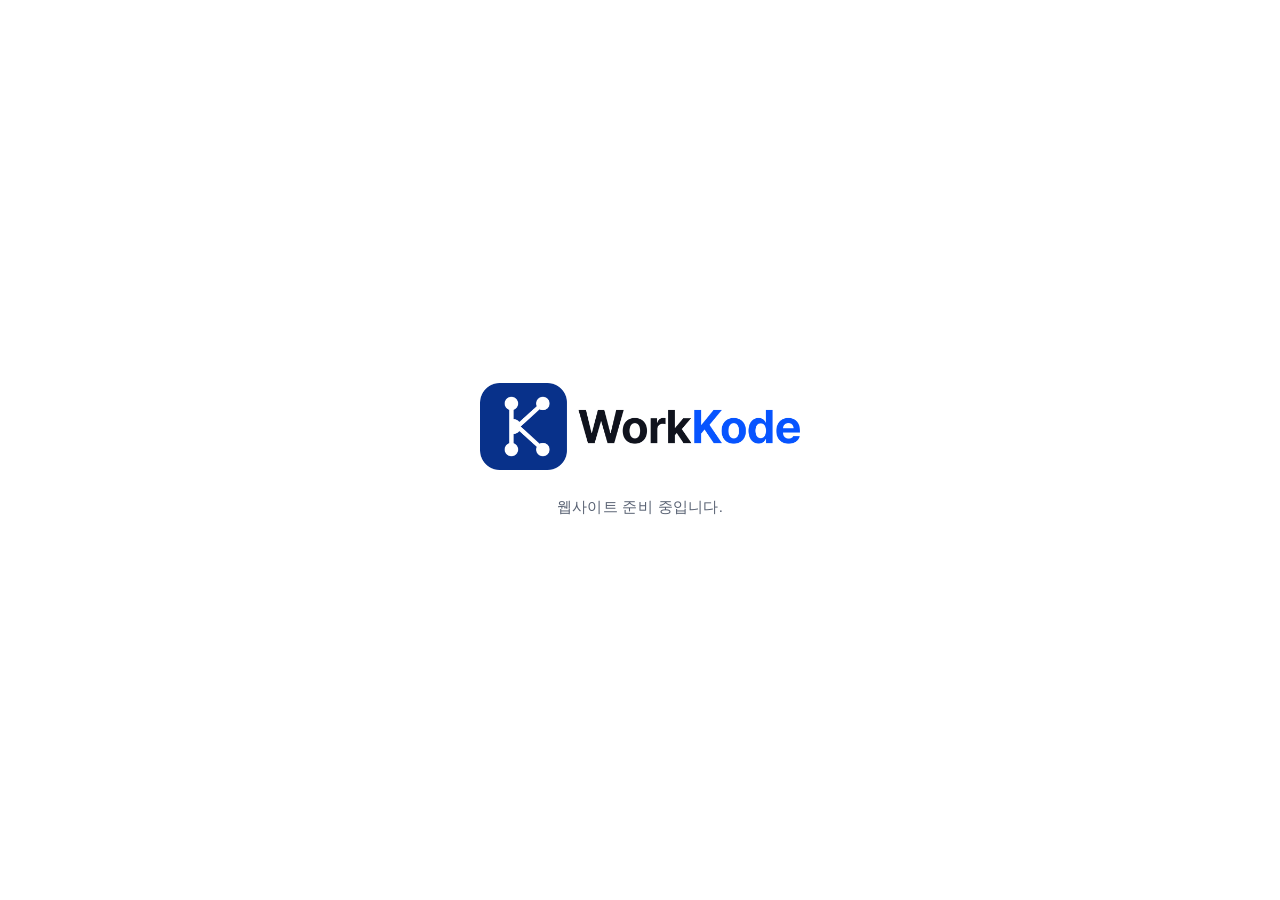
<file: index.html>
<!doctype html>
<html lang="ko">
<head>
<meta charset="utf-8">
<meta name="viewport" content="width=device-width, initial-scale=1">
<title>WorkKode</title>
<meta name="description" content="WorkKode — 웹사이트 준비 중">
<link rel="icon" type="image/png" href="/favicon.png">
<style>
  :root { color-scheme: light; }
  * { box-sizing: border-box; }
  html, body { margin: 0; height: 100%; }
  body { display: flex; flex-direction: column; align-items: center; justify-content: center; gap: 28px; padding: 24px; background: #ffffff; color: #10131D; font-family: Pretendard, -apple-system, BlinkMacSystemFont, "Apple SD Gothic Neo", "Noto Sans KR", sans-serif; }
  img { width: min(320px, 72vw); height: auto; }
  p { margin: 0; font-size: 15px; letter-spacing: .02em; color: #596273; }
</style>
</head>
<body>
  <img src="/logo.png" alt="WorkKode" width="1200" height="325">
  <p>웹사이트 준비 중입니다.</p>
</body>
</html>
</file>
